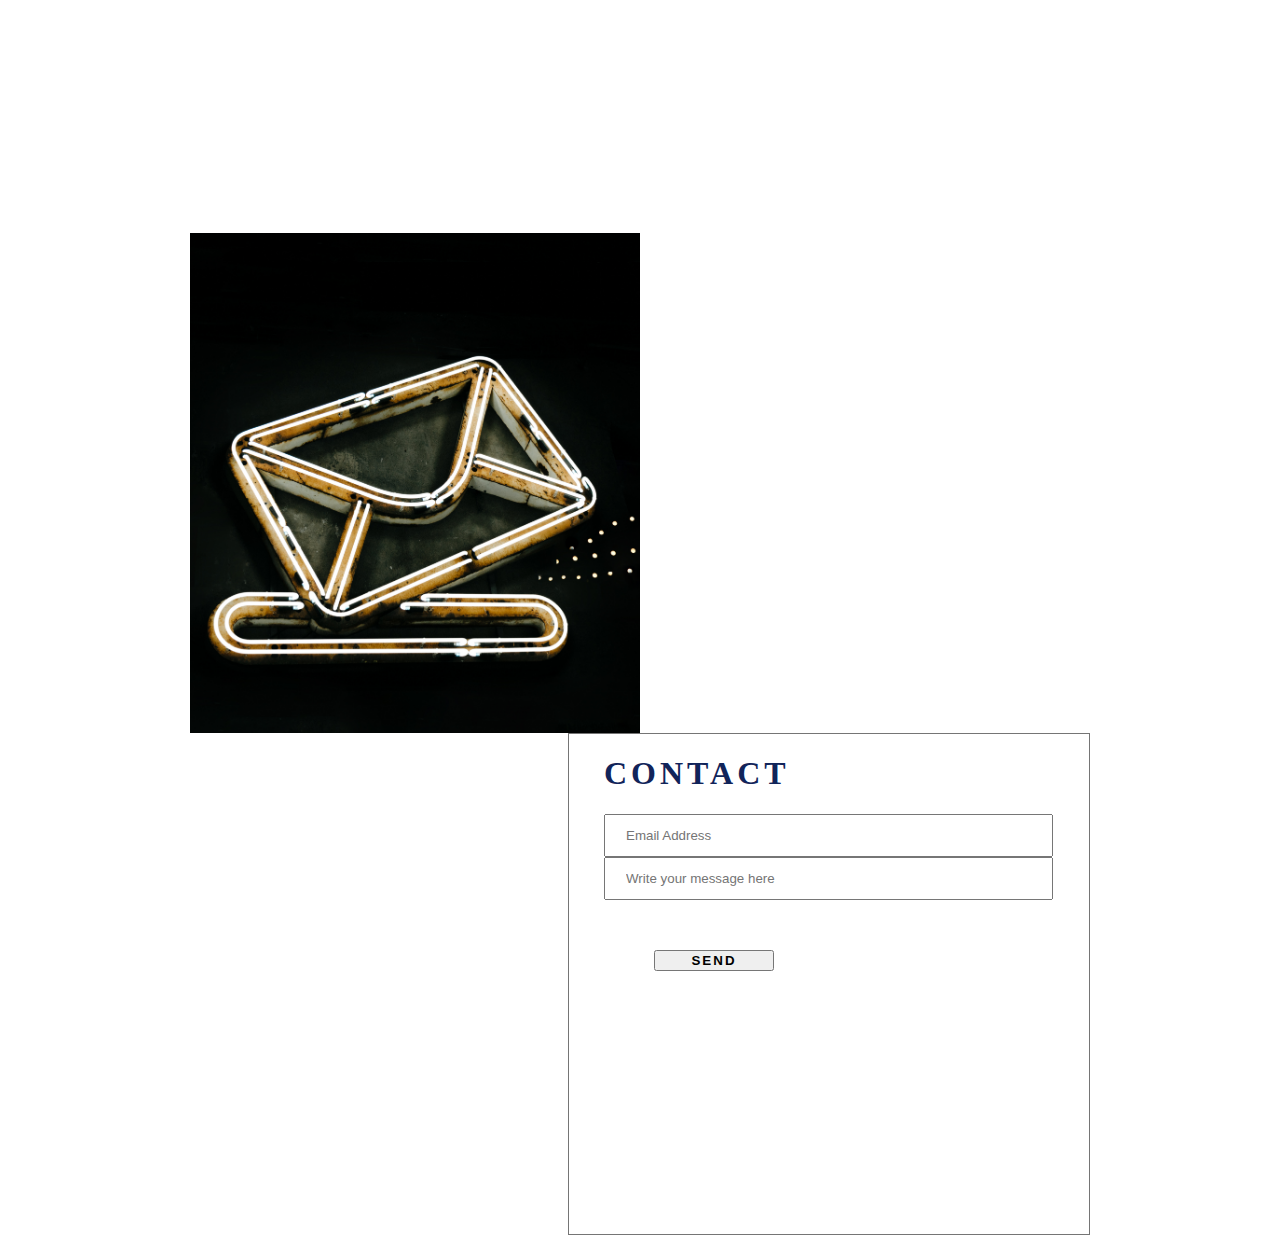
<file: index.html>
<!DOCTYPE html>
<html lang="en">
<head>
	<meta charset="UTF-8">
	<meta name="viewport" content="width=device-width, initial-scale=1.0">
	<title>Send Email</title>
	<link rel="stylesheet" href="./main.css">
	<link href="https://cdn.jsdelivr.net/npm/bootstrap@5.1.3/dist/css/bootstrap.min.css" rel="stylesheet" integrity="sha384-1BmE4kWBq78iYhFldvKuhfTAU6auU8tT94WrHftjDbrCEXSU1oBoqyl2QvZ6jIW3" crossorigin="anonymous">

</head>
<body>
	<section id="contact">
		<div class="container">
			<div class="row">
				<div class="container contact-form">
					<div class="image"></div>
					<div class="frm">

						<h1 class="text-center mt-5 mb-3">Contact</h1>

						<form action="https://formsubmit.co/morena.machado2903@gmail.com" method="POST">

							<div class="form-group mt-5">
								<input type="hidden" name="_captcha" value="false">

								<input type="hidden" name="_subject" value="New Email!">
							
								<input type="email"  name="email" class="form-control" placeholder="Email Address" required>
							
								<input type="hidden" name="_next" value="https://morenam9.github.io/formularioEmails/thanks/thanks.html">
							</div>
							<div class="form-group mt-5">
								<input type="text" class="form-control" name="name"
								placeholder="Write your message here" required>
							</div>

							<div class="form-group d-flex mt-4 justify-content-center">
								<button  class="btn btn-dark btn-lg" type="submit">Send</button>
							</div>
						</form>
					</div>
				</div>
			</div>	
		</div>
	</section>
</body>
</html>
</file>
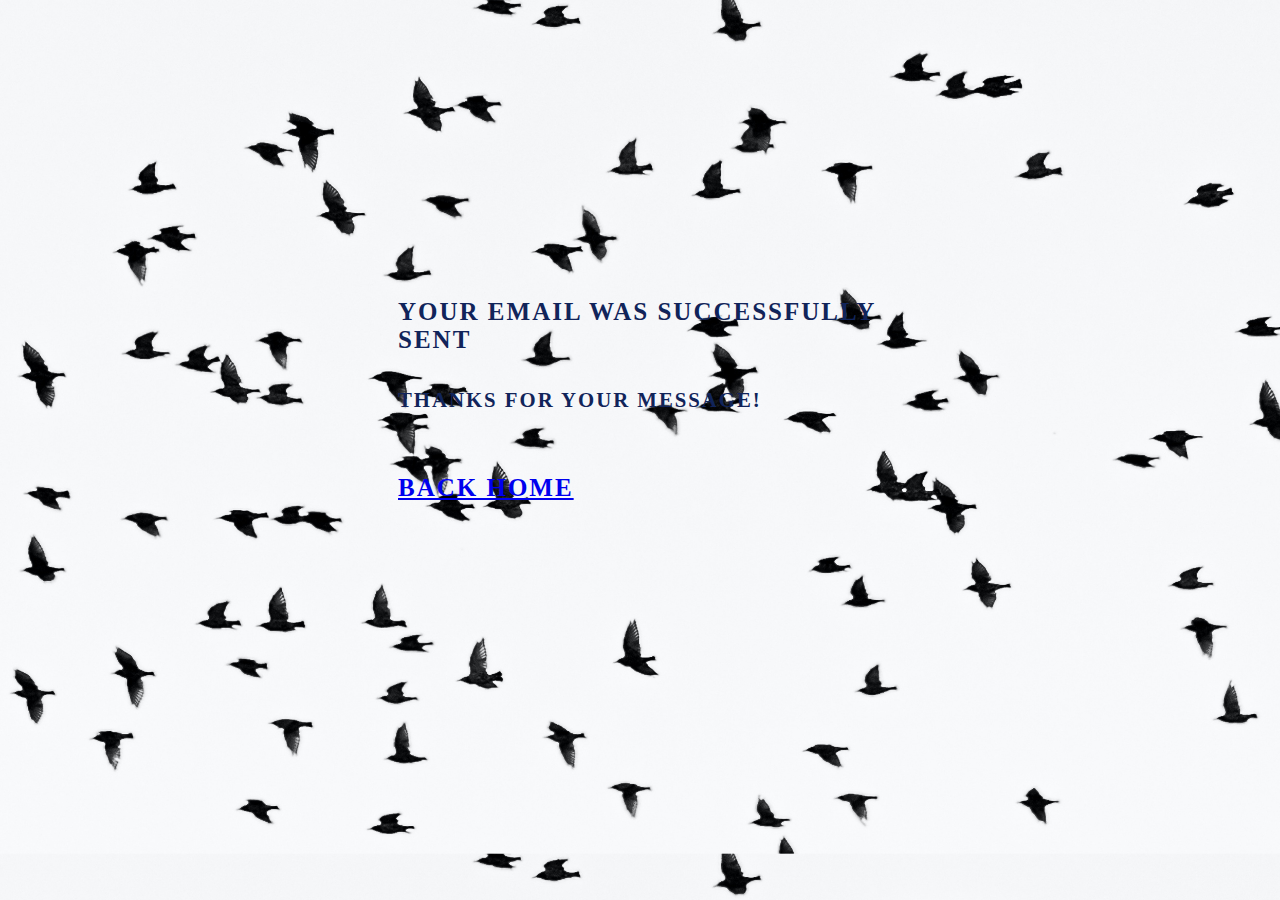
<file: thanks/thanks.html>
<!DOCTYPE html>
<html lang="en">
<head>
	<meta charset="UTF-8">
	<meta name="viewport" content="width=device-width, initial-scale=1.0">
	<link href="https://cdn.jsdelivr.net/npm/bootstrap@5.1.3/dist/css/bootstrap.min.css" rel="stylesheet" integrity="sha384-1BmE4kWBq78iYhFldvKuhfTAU6auU8tT94WrHftjDbrCEXSU1oBoqyl2QvZ6jIW3" crossorigin="anonymous">
	<title>Thanks you Page</title>
	<style>
		body {
			width: 100%;
			background: url(./bg-image.jpg) repeat;
			background-size: cover;
			display: flex;
			font-size: 25px;
			font-weight: 700;
    		letter-spacing: 2px;
    		text-transform: uppercase;
    		color: #11245a;
		}

		.container {
			width: 100%;
		}

		.text-center {
			width: 500px;
			margin: 290px auto;
		}
	</style>
</head>
<body>
	<div class="container">
		<div class="card text-center">
			<div class="card-header">
				Your email was successfully sent
			</div>
			<div class="card-body">
			  <h5 class="card-title">Thanks for your message!</h5>
			<br>
			  <a href="/index.html" class="btn btn-dark">Back Home</a>
			</div>
		  </div>
	</div>
	
</body>
</html>
</file>
<file: main.css>
h1 {
    font-weight: 700;
    letter-spacing: 4px;
    text-transform: uppercase;
    color: #11245a;
}

section {
	padding: 125px;
}

.contact-form{
	max-width: 900px;
	margin: 100px auto;
	
}
.contact-form .image{
	float:left;
	background: url("bg-form.jpg") no-repeat;
	height: 500px;
	width: 50%;
	background-size: cover;
	background-position: 55%;
	margin: 0;
	padding:0;
}

.contact-form .frm{
	float:right;
	height: 500px;
    width: 50%;
    min-width: 250px;
    padding: 0 35px;
    background-size: 100% 100%;
    background-color: white;
	border: #757575 solid .5px;
}


.contact-form .form-control{
	width: 90%;
	padding: 12px 20px;
	height: auto;
}
.form-group .btn {
	width: 120px;
    margin: 50px;
	font-weight: 700;
    letter-spacing: 2px;
    text-transform: uppercase;
}
</file>
